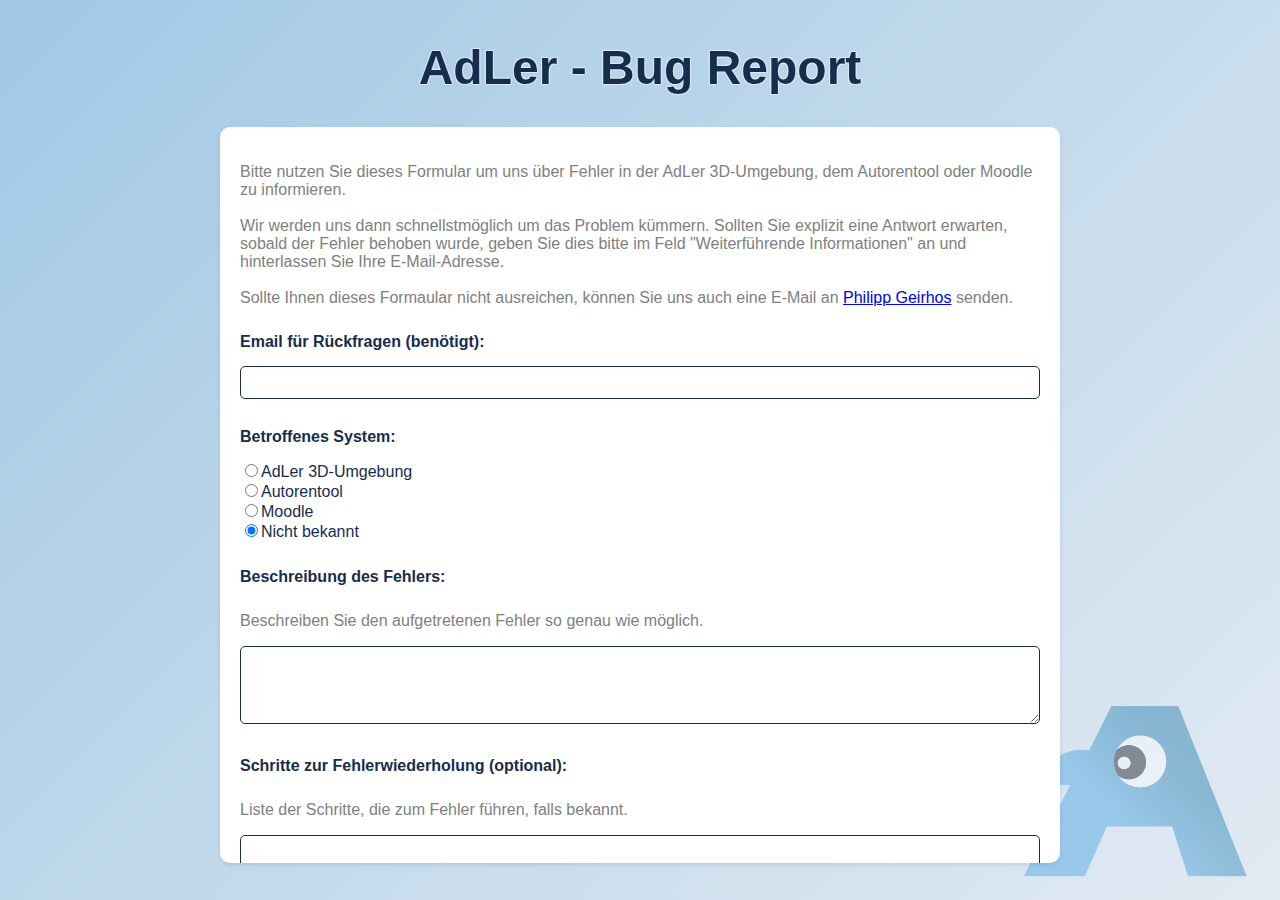
<file: index.html>
<!DOCTYPE html>
<html>
  <head>
    <title>Bug Report</title>
    <meta charset="utf-8" />
    <link rel="stylesheet" type="text/css" href="styles.css" />
    <link rel="icon" type="image/png" href="assets/adlerlogo.png" />
    <script>
      function showAlertWindow(message) {
        const alertWindow = document.createElement("div");
        alertWindow.style.position = "fixed";
        alertWindow.style.top = "50%";
        alertWindow.style.left = "50%";
        alertWindow.style.transform = "translate(-50%, -50%)";
        alertWindow.style.padding = "20px";
        alertWindow.style.backgroundColor = "#45a0e5";
        alertWindow.style.color = "white";
        alertWindow.style.borderRadius = "5px";
        alertWindow.style.boxShadow = "0 4px 6px rgba(0, 0, 0, 0.1)";
        alertWindow.style.fontSize = "1.2em";
        alertWindow.style.textAlign = "center";
        alertWindow.textContent = message;

        const closeButton = document.createElement("button");
        closeButton.style.marginTop = "10px";
        closeButton.style.padding = "5px 10px";
        closeButton.style.borderRadius = "3px";
        closeButton.style.border = "none";
        closeButton.style.backgroundColor = "#ffffff";
        closeButton.style.color = "#45a0e5";
        closeButton.textContent = "Close";

        closeButton.addEventListener("click", () => {
          document.body.removeChild(alertWindow);
        });

        alertWindow.appendChild(closeButton);
        document.body.appendChild(alertWindow);
      }

      function submitBugReport(event) {
        event.preventDefault();

        const formData = new FormData(document.getElementById("bugReportForm"));
        fetch("submit_bug_report.php", {
          method: "POST",
          body: formData,
        })
          .then((response) => response.text())
          .then((result) => {
            showAlertWindow(
              "Danke für das Feedback!\n Sie können dieses Fenster jetzt schließen."
            );
          })
          .catch((error) => {
            console.error("Error:", error);
            showAlertWindow("Error submitting bug report");
          });
      }
    </script>
  </head>
  <body>
    <article>
      <h1>AdLer - Bug Report</h1>

      <form id="bugReportForm" onsubmit="submitBugReport(event)">
        <p>
          Bitte nutzen Sie dieses Formular um uns über Fehler in der AdLer
          3D-Umgebung, dem Autorentool oder Moodle zu informieren.
          <br />
          <br />
          Wir werden uns dann schnellstmöglich um das Problem kümmern. Sollten
          Sie explizit eine Antwort erwarten, sobald der Fehler behoben wurde,
          geben Sie dies bitte im Feld "Weiterführende Informationen" an und
          hinterlassen Sie Ihre E-Mail-Adresse.
          <br />
          <br />
          Sollte Ihnen dieses Formaular nicht ausreichen, können Sie uns auch
          eine E-Mail an
          <a href="mailto:philipp.geirhos@hs-kempten.de">Philipp Geirhos</a>
          senden.
        </p>
        <label for="email">Email für Rückfragen (benötigt):</label>
        <input type="email" name="email" required />

        <label for="system">Betroffenes System:</label>
        <input type="radio" name="system" value="AdLer Engine" />AdLer
        3D-Umgebung<br />
        <input
          type="radio"
          name="system"
          value="Autorentool"
        />Autorentool<br />
        <input type="radio" name="system" value="Moodle" />Moodle<br />
        <input type="radio" name="system" value="Nicht_bekannt" checked />Nicht
        bekannt<br />
        <br />

        <label for="description">Beschreibung des Fehlers:</label>
        <p>Beschreiben Sie den aufgetretenen Fehler so genau wie möglich.</p>
        <textarea name="description" rows="4" required></textarea>

        <label for="steps">Schritte zur Fehlerwiederholung (optional):</label>
        <p>Liste der Schritte, die zum Fehler führen, falls bekannt.</p>
        <textarea name="steps" rows="4"></textarea>

        <label for="expected"
          >Erwartetes Verhalten der Software (optional):</label
        >
        <p>
          Beschreiben Sie, wie die Software Ihrer Meinung nach hätte reagieren
          sollen.
        </p>
        <textarea name="expected" rows="4"></textarea>

        <label for="used_system">Art des verwendeten Geräts (optional):</label>
        <p>
          Geben Sie das Gerät an, auf dem der Fehler aufgetreten ist (z.B.
          Laptop, Tablet). Auch den Verwendeten Browser können Sie hier angeben.
        </p>
        <input type="text" name="used_system" />

        <label for="used_os">Verwendetes Betriebssystem:</label>
        <p>
          Geben Sie das Betriebssystem an, auf dem der Fehler aufgetreten ist.
        </p>
        <select name="used_os">
          <option value="Windows">Windows</option>
          <option value="MacOS">MacOS</option>
          <option value="Linux">Linux</option>
          <option value="Android">Android</option>
          <option value="iOS">iOS</option>
          <option value="Nicht_bekannt" selected>Nicht bekannt</option>
        </select>

        <label for="touch">Wurde Touch-Eingabe verwendet?</label>
        <p>Wurde der Fehler mit einem Touchscreen-Gerät produziert?</p>
        <input type="radio" name="touch" value="Ja" />Ja<br />
        <input type="radio" name="touch" value="Nein" />Nein<br />
        <input type="radio" name="touch" value="Nicht_bekannt" checked />Nicht
        bekannt<br />
        <br />

        <!-- Art der Internetverbindung radio -->
        <label for="connection">Art der Internetverbindung:</label>
        <p>
          Wählen Sie die Art der Internetverbindung aus, die zum Zeitpunkt des
          Fehlers verwendet wurde.
        </p>
        <input type="radio" name="connection" value="LAN" />LAN<br />
        <input type="radio" name="connection" value="WLAN" />WLAN<br />
        <input
          type="radio"
          name="connection"
          value="Mobilfunk"
        />Mobilfunk<br />
        <input
          type="radio"
          name="connection"
          value="Nicht_bekannt"
          checked
        />Nicht bekannt<br />
        <br />

        <label for="info">Weiterführende Informationen (optional):</label>
        <p>
          Geben Sie hier weitere Informationen oder Anmerkungen zum Fehler an.
          Wenn sie eine Antwort erwarten, geben Sie das bitte hier an.
        </p>
        <textarea name="info" rows="4"></textarea>

        <input type="submit" value="Senden" />
      </form>
      <img
        class="backgroundLogo"
        src="assets/adlerlogo.png"
        alt="Projekt AdLer Logo"
      />
    </article>
  </body>
</html>
</file>
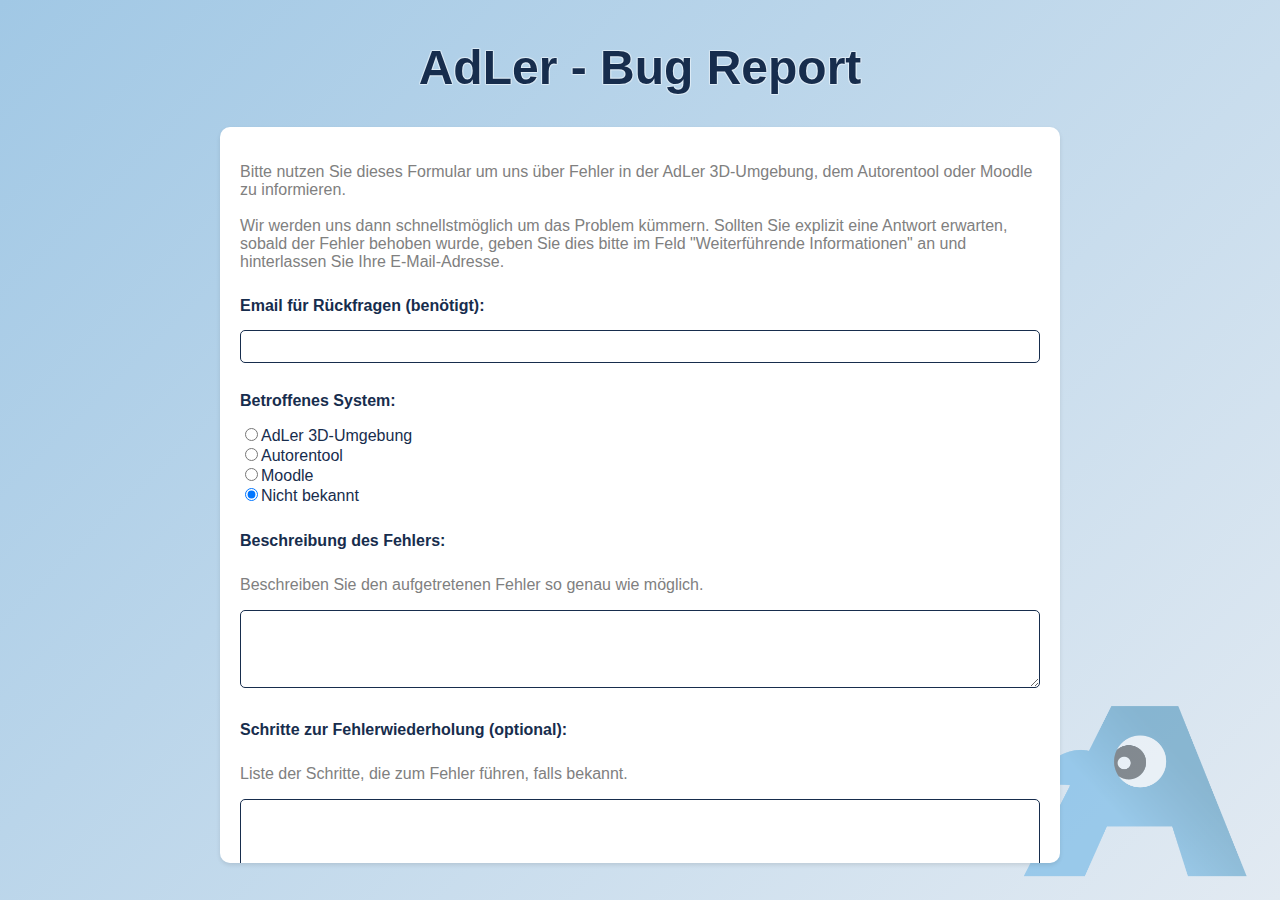
<file: src/index.html>
<!DOCTYPE html>
<html>
  <head>
    <title>Bug Report</title>
    <meta charset="utf-8" />
    <link rel="stylesheet" type="text/css" href="styles.css" />
    <link rel="icon" type="image/png" href="assets/adlerlogo.png" />
    <script>
      function showAlertWindow(message) {
        const alertWindow = document.createElement("div");
        alertWindow.style.position = "fixed";
        alertWindow.style.top = "50%";
        alertWindow.style.left = "50%";
        alertWindow.style.transform = "translate(-50%, -50%)";
        alertWindow.style.padding = "20px";
        alertWindow.style.backgroundColor = "#45a0e5";
        alertWindow.style.color = "white";
        alertWindow.style.borderRadius = "5px";
        alertWindow.style.boxShadow = "0 4px 6px rgba(0, 0, 0, 0.1)";
        alertWindow.style.fontSize = "1.2em";
        alertWindow.style.textAlign = "center";
        alertWindow.textContent = message;

        const closeButton = document.createElement("button");
        closeButton.style.marginTop = "10px";
        closeButton.style.padding = "5px 10px";
        closeButton.style.borderRadius = "3px";
        closeButton.style.border = "none";
        closeButton.style.backgroundColor = "#ffffff";
        closeButton.style.color = "#45a0e5";
        closeButton.textContent = "Close";

        closeButton.addEventListener("click", () => {
          document.body.removeChild(alertWindow);
        });

        alertWindow.appendChild(closeButton);
        document.body.appendChild(alertWindow);
      }

      function submitBugReport(event) {
        event.preventDefault();

        const formData = new FormData(document.getElementById("bugReportForm"));
        fetch("submit_bug_report.php", {
          method: "POST",
          body: formData,
        })
          .then((response) => response.text())
          .then((result) => {
            showAlertWindow(
              "Danke für das Feedback!\n Sie können dieses Fenster jetzt schließen."
            );
          })
          .catch((error) => {
            console.error("Error:", error);
            showAlertWindow("Error submitting bug report");
          });
      }
    </script>
  </head>
  <body>
    <article>
      <h1>AdLer - Bug Report</h1>

      <form id="bugReportForm" onsubmit="submitBugReport(event)">
        <p>
          Bitte nutzen Sie dieses Formular um uns über Fehler in der AdLer
          3D-Umgebung, dem Autorentool oder Moodle zu informieren.
          <br />
          <br />
          Wir werden uns dann schnellstmöglich um das Problem kümmern. Sollten
          Sie explizit eine Antwort erwarten, sobald der Fehler behoben wurde,
          geben Sie dies bitte im Feld "Weiterführende Informationen" an und
          hinterlassen Sie Ihre E-Mail-Adresse.
<!--          <br />-->
<!--          <br />-->
<!--          Sollte Ihnen dieses Formaular nicht ausreichen, können Sie uns auch-->
<!--          eine E-Mail an-->
<!--          <a href="mailto:a.b@hs-kempten.de">Someone</a>-->
<!--          senden.-->
        </p>
        <label for="email">Email für Rückfragen (benötigt):</label>
        <input type="email" name="email" required />

        <label for="system">Betroffenes System:</label>
        <input type="radio" name="system" value="AdLer Engine" />AdLer
        3D-Umgebung<br />
        <input
          type="radio"
          name="system"
          value="Autorentool"
        />Autorentool<br />
        <input type="radio" name="system" value="Moodle" />Moodle<br />
        <input type="radio" name="system" value="Nicht_bekannt" checked />Nicht
        bekannt<br />
        <br />

        <label for="description">Beschreibung des Fehlers:</label>
        <p>Beschreiben Sie den aufgetretenen Fehler so genau wie möglich.</p>
        <textarea name="description" rows="4" required></textarea>

        <label for="steps">Schritte zur Fehlerwiederholung (optional):</label>
        <p>Liste der Schritte, die zum Fehler führen, falls bekannt.</p>
        <textarea name="steps" rows="4"></textarea>

        <label for="expected"
          >Erwartetes Verhalten der Software (optional):</label
        >
        <p>
          Beschreiben Sie, wie die Software Ihrer Meinung nach hätte reagieren
          sollen.
        </p>
        <textarea name="expected" rows="4"></textarea>

        <label for="used_system">Art des verwendeten Geräts (optional):</label>
        <p>
          Geben Sie das Gerät an, auf dem der Fehler aufgetreten ist (z.B.
          Laptop, Tablet). Auch den Verwendeten Browser können Sie hier angeben.
        </p>
        <input type="text" name="used_system" />

        <label for="used_os">Verwendetes Betriebssystem:</label>
        <p>
          Geben Sie das Betriebssystem an, auf dem der Fehler aufgetreten ist.
        </p>
        <select name="used_os">
          <option value="Windows">Windows</option>
          <option value="MacOS">MacOS</option>
          <option value="Linux">Linux</option>
          <option value="Android">Android</option>
          <option value="iOS">iOS</option>
          <option value="Nicht_bekannt" selected>Nicht bekannt</option>
        </select>

        <label for="touch">Wurde Touch-Eingabe verwendet?</label>
        <p>Wurde der Fehler mit einem Touchscreen-Gerät produziert?</p>
        <input type="radio" name="touch" value="Ja" />Ja<br />
        <input type="radio" name="touch" value="Nein" />Nein<br />
        <input type="radio" name="touch" value="Nicht_bekannt" checked />Nicht
        bekannt<br />
        <br />

        <!-- Art der Internetverbindung radio -->
        <label for="connection">Art der Internetverbindung:</label>
        <p>
          Wählen Sie die Art der Internetverbindung aus, die zum Zeitpunkt des
          Fehlers verwendet wurde.
        </p>
        <input type="radio" name="connection" value="LAN" />LAN<br />
        <input type="radio" name="connection" value="WLAN" />WLAN<br />
        <input
          type="radio"
          name="connection"
          value="Mobilfunk"
        />Mobilfunk<br />
        <input
          type="radio"
          name="connection"
          value="Nicht_bekannt"
          checked
        />Nicht bekannt<br />
        <br />

        <label for="info">Weiterführende Informationen (optional):</label>
        <p>
          Geben Sie hier weitere Informationen oder Anmerkungen zum Fehler an.
          Wenn sie eine Antwort erwarten, geben Sie das bitte hier an.
        </p>
        <textarea name="info" rows="4"></textarea>

        <input type="submit" value="Senden" />
      </form>
      <img
        class="backgroundLogo"
        src="assets/adlerlogo.png"
        alt="Projekt AdLer Logo"
      />
    </article>
  </body>
</html>
</file>
<file: styles.css>
:root {
  --adlerdarkblue: #172d4d;
  --adlerlightgold: #e9d6b3;
  --adlerlightblue: #e9f2fa;
  --bggradientfrom: #a1c8e5;
  --gradientto: #e2eaf2;
  --text-outline-white:       
      -1px -1px 0 rgb(233, 242, 250, 0.4),
      0 -1px 0 rgb(233, 242, 250, 0.4),
      1px -1px 0 rgb(233, 242, 250, 0.4),
      1px 0 0 rgb(233, 242, 250, 0.4),
      1px 1px 0 rgb(233, 242, 250, 0.4),
      0 1px 0 rgb(233, 242, 250, 0.4),
      -1px 1px 0 rgb(233, 242, 250, 0.4),
      -1px 0 0 rgb(233, 242, 250, 0.4);
}

html {
  height: 100dvh;
  background: rgb(161,200,229);
  background: linear-gradient(135deg, rgba(161,200,229,1) 0%, rgba(226,234,242,1) 100%);
}
body {
  font-family: 'Roboto', sans-serif;
  color: var(--adlerdarkblue);
  max-height: 100dvh;
}

article {
  display: flex;
  position: relative;
  flex-direction: column;
  justify-content: center;
  align-items: center;
  max-height: 95vh;
  min-height: 0;
}

h1 {
  text-align: center;
  font-weight: 900;
  text-shadow: var(--text-outline-white);
  font-size: clamp(2.5rem, 4vw, 3rem);
}

form {
  max-width: 800px;
  margin: auto;
  padding: 20px;
  background-color: white;
  border-radius: 10px;
  box-shadow: 0px 2px 4px rgba(0, 0, 0, 0.1);
  font-size: clamp(12px 1.2rem 1.6rem);
  overflow: auto;
}

label {
  display: block;
  margin-bottom: 5px;
  padding: 0.6rem 0;
  font-size: clamp(16px 1.4rem 1.8rem);
  font-weight: 900;
  color: var(--adlerdarkblue);
}

input[type='text'],
select,
input[type='email'],
textarea {
  width: 100%;
  padding: 0.5rem;
  margin-bottom: 20px;
  border: 1.5px solid var(--adlerdarkblue);
  border-radius: 5px;
  box-sizing: border-box;
}

input[type='submit'] {
  display: block;
  width: 100%;
  padding: 10px;
  background-color: #45a0e5;
  color: white;
  font-weight: 900;
  border: none;
  border-radius: 10px;
  cursor: pointer;
  transition: background-color 0.3s;
}

input[type='submit']:hover {
  background-color: var(--adlerlightgold);
  color: var(--adlerdarkblue);
}

input[type='submit']:active {
  background-color: #45a0e5;
  transform: translateY(2px);
}

p {
  color: gray;
}

.backgroundLogo {
  opacity: 0.4;
  position: fixed;
  z-index: -10;
  bottom: -3%;
  right: 1%;
  width: 20svw;
}

@media screen and (max-width: 900px){
  .backgroundLogo {
    scale: 0.5;
    position: fixed;
    top: 0;
    left: 0;
    bottom: auto !important;
    right: auto !important;
  }
  
}
</file>
<file: src/styles.css>
:root {
  --adlerdarkblue: #172d4d;
  --adlerlightgold: #e9d6b3;
  --adlerlightblue: #e9f2fa;
  --bggradientfrom: #a1c8e5;
  --gradientto: #e2eaf2;
  --text-outline-white:       
      -1px -1px 0 rgb(233, 242, 250, 0.4),
      0 -1px 0 rgb(233, 242, 250, 0.4),
      1px -1px 0 rgb(233, 242, 250, 0.4),
      1px 0 0 rgb(233, 242, 250, 0.4),
      1px 1px 0 rgb(233, 242, 250, 0.4),
      0 1px 0 rgb(233, 242, 250, 0.4),
      -1px 1px 0 rgb(233, 242, 250, 0.4),
      -1px 0 0 rgb(233, 242, 250, 0.4);
}

html {
  height: 100dvh;
  background: rgb(161,200,229);
  background: linear-gradient(135deg, rgba(161,200,229,1) 0%, rgba(226,234,242,1) 100%);
}
body {
  font-family: 'Roboto', sans-serif;
  color: var(--adlerdarkblue);
  max-height: 100dvh;
}

article {
  display: flex;
  position: relative;
  flex-direction: column;
  justify-content: center;
  align-items: center;
  max-height: 95vh;
  min-height: 0;
}

h1 {
  text-align: center;
  font-weight: 900;
  text-shadow: var(--text-outline-white);
  font-size: clamp(2.5rem, 4vw, 3rem);
}

form {
  max-width: 800px;
  margin: auto;
  padding: 20px;
  background-color: white;
  border-radius: 10px;
  box-shadow: 0px 2px 4px rgba(0, 0, 0, 0.1);
  font-size: clamp(12px 1.2rem 1.6rem);
  overflow: auto;
}

label {
  display: block;
  margin-bottom: 5px;
  padding: 0.6rem 0;
  font-size: clamp(16px 1.4rem 1.8rem);
  font-weight: 900;
  color: var(--adlerdarkblue);
}

input[type='text'],
select,
input[type='email'],
textarea {
  width: 100%;
  padding: 0.5rem;
  margin-bottom: 20px;
  border: 1.5px solid var(--adlerdarkblue);
  border-radius: 5px;
  box-sizing: border-box;
}

input[type='submit'] {
  display: block;
  width: 100%;
  padding: 10px;
  background-color: #45a0e5;
  color: white;
  font-weight: 900;
  border: none;
  border-radius: 10px;
  cursor: pointer;
  transition: background-color 0.3s;
}

input[type='submit']:hover {
  background-color: var(--adlerlightgold);
  color: var(--adlerdarkblue);
}

input[type='submit']:active {
  background-color: #45a0e5;
  transform: translateY(2px);
}

p {
  color: gray;
}

.backgroundLogo {
  opacity: 0.4;
  position: fixed;
  z-index: -10;
  bottom: -3%;
  right: 1%;
  width: 20svw;
}

@media screen and (max-width: 900px){
  .backgroundLogo {
    scale: 0.5;
    position: fixed;
    top: 0;
    left: 0;
    bottom: auto !important;
    right: auto !important;
  }
  
}
</file>
